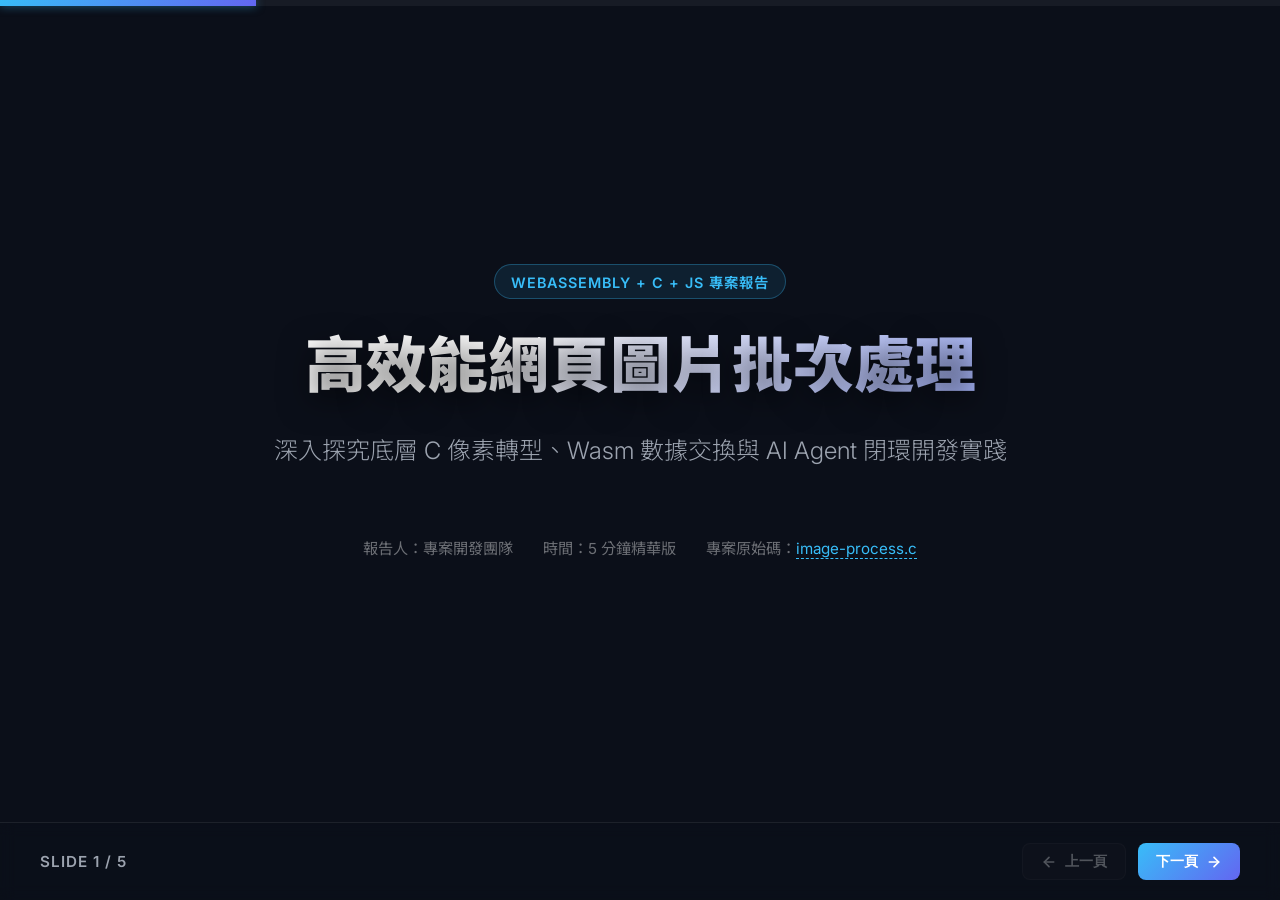
<file: docs/presentation/slides.html>
<!DOCTYPE html>
<html lang="zh-TW">
<head>
    <meta charset="UTF-8">
    <meta name="viewport" content="width=device-width, initial-scale=1.0">
    <title>WebAssembly 圖片批次處理簡報</title>
    <!-- 引入高質感字型與圖示 -->
    <link href="https://fonts.googleapis.com/css2?family=Inter:wght@300;400;600;800&family=JetBrains+Mono:wght@400;700&family=Noto+Sans+TC:wght@300;400;700;900&display=swap" rel="stylesheet">
    <style>
        :root {
            --bg-color: #0b0f19;
            --card-bg: rgba(17, 24, 39, 0.7);
            --border-color: rgba(255, 255, 255, 0.08);
            --primary: #38bdf8;
            --primary-gradient: linear-gradient(135deg, #38bdf8 0%, #6366f1 100%);
            --accent-green: #34d399;
            --accent-orange: #fb923c;
            --text-main: #f3f4f6;
            --text-muted: #9ca3af;
            --code-bg: #0d1117;
        }

        * {
            box-sizing: border-box;
            margin: 0;
            padding: 0;
        }

        body {
            font-family: 'Inter', 'Noto Sans TC', sans-serif;
            background-color: var(--bg-color);
            color: var(--text-main);
            overflow: hidden;
            height: 100vh;
            display: flex;
            flex-direction: column;
            justify-content: space-between;
        }

        /* 頂部進度條 */
        .progress-bar-container {
            width: 100%;
            height: 6px;
            background: rgba(255, 255, 255, 0.05);
            position: absolute;
            top: 0;
            left: 0;
            z-index: 10;
        }

        .progress-bar {
            height: 100%;
            background: var(--primary-gradient);
            width: 0%;
            transition: width 0.4s cubic-bezier(0.25, 1, 0.5, 1);
            box-shadow: 0 0 10px rgba(56, 189, 248, 0.5);
        }

        /* 投影片容器 */
        .slides-container {
            flex-grow: 1;
            position: relative;
            width: 100%;
            height: 100%;
        }

        .slide {
            position: absolute;
            top: 0;
            left: 0;
            width: 100%;
            height: 100%;
            opacity: 0;
            visibility: hidden;
            transform: scale(0.96) translateY(10px);
            transition: opacity 0.6s cubic-bezier(0.25, 1, 0.5, 1), 
                        transform 0.6s cubic-bezier(0.25, 1, 0.5, 1),
                        visibility 0.6s;
            display: flex;
            justify-content: center;
            align-items: center;
            padding: 60px 80px;
            z-index: 1;
        }

        .slide.active {
            opacity: 1;
            visibility: visible;
            transform: scale(1) translateY(0);
            z-index: 2;
        }

        /* 內容佈局 */
        .slide-content {
            max-width: 1200px;
            width: 100%;
            height: 100%;
            display: grid;
            grid-template-rows: auto 1fr;
            gap: 20px;
        }

        /* 投影片標題 */
        h1.slide-title {
            font-size: 2.2rem;
            font-weight: 800;
            background: var(--primary-gradient);
            -webkit-background-clip: text;
            -webkit-text-fill-color: transparent;
            border-bottom: 2px solid var(--border-color);
            padding-bottom: 15px;
            display: flex;
            align-items: center;
            gap: 15px;
        }

        h1.slide-title::before {
            content: '';
            display: inline-block;
            width: 8px;
            height: 32px;
            background: var(--primary-gradient);
            border-radius: 4px;
        }

        /* 第一頁的主標題樣式 */
        .cover-layout {
            display: flex;
            flex-direction: column;
            justify-content: center;
            align-items: center;
            text-align: center;
            height: 100%;
            gap: 30px;
        }

        .cover-badge {
            background: rgba(56, 189, 248, 0.1);
            border: 1px solid rgba(56, 189, 248, 0.3);
            color: var(--primary);
            padding: 6px 16px;
            border-radius: 9999px;
            font-size: 0.9rem;
            font-weight: 600;
            letter-spacing: 1px;
            text-transform: uppercase;
            animation: pulse 2s infinite;
        }

        @keyframes pulse {
            0% { box-shadow: 0 0 0 0 rgba(56, 189, 248, 0.4); }
            70% { box-shadow: 0 0 0 8px rgba(56, 189, 248, 0); }
            100% { box-shadow: 0 0 0 0 rgba(56, 189, 248, 0); }
        }

        .cover-title {
            font-size: 3.8rem;
            font-weight: 900;
            line-height: 1.2;
            background: linear-gradient(135deg, #ffffff 30%, #a5b4fc 100%);
            -webkit-background-clip: text;
            -webkit-text-fill-color: transparent;
            text-shadow: 0 10px 30px rgba(0,0,0,0.5);
        }

        .cover-subtitle {
            font-size: 1.5rem;
            color: var(--text-muted);
            font-weight: 300;
            max-width: 800px;
        }

        .cover-meta {
            margin-top: 40px;
            font-size: 0.95rem;
            color: rgba(255, 255, 255, 0.4);
            display: flex;
            gap: 30px;
        }

        /* 雙欄或網格佈局 */
        .grid-2col {
            display: grid;
            grid-template-columns: 1fr 1fr;
            gap: 40px;
            align-items: center;
        }

        .grid-content {
            display: flex;
            flex-direction: column;
            gap: 20px;
        }

        /* 精美卡片與毛玻璃 */
        .glass-card {
            background: var(--card-bg);
            border: 1px solid var(--border-color);
            border-radius: 16px;
            padding: 24px;
            box-shadow: 0 10px 30px rgba(0, 0, 0, 0.3);
            backdrop-filter: blur(12px);
            -webkit-backdrop-filter: blur(12px);
        }

        .glass-card.highlight {
            border-left: 4px solid var(--primary);
        }

        .glass-card.danger {
            border-left: 4px solid var(--accent-orange);
            background: rgba(251, 146, 60, 0.05);
        }

        /* 清單樣式 */
        ul.slide-list {
            list-style: none;
        }

        ul.slide-list li {
            position: relative;
            padding-left: 28px;
            margin-bottom: 16px;
            font-size: 1.15rem;
            line-height: 1.6;
            color: #d1d5db;
        }

        ul.slide-list li strong {
            color: #ffffff;
        }

        ul.slide-list li::before {
            content: "✦";
            position: absolute;
            left: 0;
            color: var(--primary);
            font-weight: bold;
        }

        /* 程式碼區塊 */
        pre.code-block {
            background-color: var(--code-bg);
            border: 1px solid var(--border-color);
            border-radius: 12px;
            padding: 20px;
            font-family: 'JetBrains Mono', monospace;
            font-size: 0.95rem;
            overflow-x: auto;
            color: #e2e8f0;
            line-height: 1.5;
            box-shadow: inset 0 2px 8px rgba(0,0,0,0.8);
        }

        .keyword { color: #f472b6; }
        .type { color: #38bdf8; }
        .function { color: #fb7185; }
        .comment { color: #6b7280; font-style: italic; }
        .string { color: #34d399; }
        .number { color: #fb923c; }

        /* 流程或對比展示區 */
        .concept-map {
            display: flex;
            flex-direction: column;
            gap: 15px;
        }

        .step-box {
            display: flex;
            align-items: center;
            gap: 15px;
            background: rgba(255, 255, 255, 0.02);
            border: 1px dashed rgba(255, 255, 255, 0.1);
            padding: 15px 20px;
            border-radius: 10px;
            transition: all 0.3s;
        }

        .step-box:hover {
            background: rgba(56, 189, 248, 0.03);
            border-color: rgba(56, 189, 248, 0.3);
            transform: translateX(5px);
        }

        .step-num {
            background: var(--primary-gradient);
            color: #ffffff;
            font-weight: bold;
            width: 28px;
            height: 28px;
            border-radius: 50%;
            display: flex;
            align-items: center;
            justify-content: center;
            font-size: 0.9rem;
            flex-shrink: 0;
        }

        /* 記憶體排布網格 */
        .memory-grid {
            display: grid;
            grid-template-columns: repeat(8, 1fr);
            gap: 6px;
            margin-top: 15px;
        }

        .memory-cell {
            background: rgba(255, 255, 255, 0.04);
            border: 1px solid rgba(255, 255, 255, 0.1);
            padding: 10px 5px;
            text-align: center;
            font-size: 0.8rem;
            font-family: 'JetBrains Mono', monospace;
            border-radius: 6px;
        }

        .memory-cell.r { border-color: rgba(239, 68, 68, 0.5); background: rgba(239, 68, 68, 0.1); color: #f87171; }
        .memory-cell.g { border-color: rgba(34, 197, 94, 0.5); background: rgba(34, 197, 94, 0.1); color: #4ade80; }
        .memory-cell.b { border-color: rgba(59, 130, 246, 0.5); background: rgba(59, 130, 246, 0.1); color: #60a5fa; }
        .memory-cell.a { border-color: rgba(156, 163, 175, 0.5); background: rgba(156, 163, 175, 0.1); color: #d1d5db; }

        .memory-label {
            grid-column: span 4;
            text-align: center;
            font-size: 0.9rem;
            font-weight: 600;
            padding: 4px;
            background: rgba(56, 189, 248, 0.1);
            color: var(--primary);
            border-radius: 4px;
            margin-bottom: 4px;
        }

        /* 控制列 */
        .controls {
            padding: 20px 40px;
            display: flex;
            justify-content: space-between;
            align-items: center;
            background: rgba(11, 15, 25, 0.8);
            border-top: 1px solid var(--border-color);
            backdrop-filter: blur(8px);
            z-index: 10;
        }

        .slide-counter {
            font-size: 0.95rem;
            color: var(--text-muted);
            font-weight: 600;
            letter-spacing: 1px;
        }

        .btn-group {
            display: flex;
            gap: 12px;
        }

        button.control-btn {
            background: rgba(255, 255, 255, 0.05);
            border: 1px solid var(--border-color);
            color: var(--text-main);
            padding: 8px 18px;
            border-radius: 8px;
            cursor: pointer;
            font-weight: 600;
            font-size: 0.9rem;
            transition: all 0.2s;
            display: flex;
            align-items: center;
            gap: 8px;
        }

        button.control-btn:hover:not(:disabled) {
            background: rgba(255, 255, 255, 0.1);
            border-color: rgba(255, 255, 255, 0.2);
            color: #ffffff;
            transform: translateY(-1px);
        }

        button.control-btn:disabled {
            opacity: 0.3;
            cursor: not-allowed;
        }

        button.control-btn.primary {
            background: var(--primary-gradient);
            border: none;
            color: #ffffff;
        }

        button.control-btn.primary:hover {
            box-shadow: 0 4px 15px rgba(99, 102, 241, 0.4);
        }

        /* 檔案連結樣式 */
        .file-link {
            color: var(--primary);
            text-decoration: none;
            border-bottom: 1px dashed var(--primary);
            transition: all 0.2s;
        }
        .file-link:hover {
            color: #ffffff;
            border-bottom-style: solid;
        }
    </style>
</head>
<body>

    <!-- 頂部進度條 -->
    <div class="progress-bar-container">
        <div class="progress-bar" id="progressBar"></div>
    </div>

    <!-- 投影片容器 -->
    <div class="slides-container" id="slidesContainer">

        <!-- Slide 1: 封面 -->
        <section class="slide active">
            <div class="cover-layout">
                <span class="cover-badge">WebAssembly + C + JS 專案報告</span>
                <h1 class="cover-title">高效能網頁圖片批次處理</h1>
                <p class="cover-subtitle">深入探究底層 C 像素轉型、Wasm 數據交換與 AI Agent 閉環開發實踐</p>
                <div class="cover-meta">
                    <span>報告人：專案開發團隊</span>
                    <span>時間：5 分鐘精華版</span>
                    <span>專案原始碼：<a href="../../image-process.c" class="file-link">image-process.c</a></span>
                </div>
            </div>
        </section>

        <!-- Slide 2: C 側技術 -->
        <section class="slide">
            <div class="slide-content">
                <h1 class="slide-title">C 側底層：`uint8_t` 到 `Pixel` 轉型原理</h1>
                <div class="grid-2col">
                    <div class="grid-content">
                        <div class="glass-card highlight">
                            <h3 style="margin-bottom: 10px; color: #ffffff;">記憶體佈局的契合</h3>
                            <ul class="slide-list">
                                <li><strong>連續一維陣列</strong>：HTML5 Canvas 輸出的像素是 <code>[R,G,B,A, R,G,B,A, ...]</code>，資料型態為 uint8。</li>
                                <li><strong>零 Padding 結構體</strong>：在 C 中定義 <code>Pixel</code> 包含四個 <code>uint8_t</code>，總大小精確為 4 bytes。編譯器不會在此結構中插入任何填充空間。</li>
                                <li><strong>指標算術 (Pointer Arithmetic)</strong>：強轉型 <code>Pixel* img = (Pixel*)ptr;</code> 後，<code>img[i]</code> 會自動以 4 bytes 為單位進行偏移，達到直觀、安全的快速像素操作。</li>
                            </ul>
                        </div>
                    </div>
                    <div class="grid-content">
                        <pre class="code-block"><span class="comment">// 像素結構體與應用範例</span>
<span class="keyword">typedef struct</span> {
    <span class="type">uint8_t</span> r;
    <span class="type">uint8_t</span> g;
    <span class="type">uint8_t</span> b;
    <span class="type">uint8_t</span> a;
} <span class="type">Pixel</span>;

<span class="keyword">void</span> <span class="function">applyGrayscale</span>(<span class="type">uint8_t</span>* img_ptr, <span class="type">int</span> w, <span class="type">int</span> h) {
    <span class="type">Pixel</span>* img = (<span class="type">Pixel</span>*)img_ptr; <span class="comment">// 強轉型！</span>
    <span class="type">int</span> total = w * h;
    <span class="keyword">for</span> (<span class="type">int</span> i = <span class="number">0</span>; i < total; i++) {
        <span class="type">uint32_t</span> gray = (img[i].r * <span class="number">77</span> + ...) >> <span class="number">8</span>;
        img[i].r = img[i].g = img[i].b = gray;
    }
}</pre>
                        <!-- 記憶體視覺化 -->
                        <div class="memory-label">記憶體中的排布與對齊方式 (4-Byte 對齊)</div>
                        <div class="memory-grid">
                            <div class="memory-cell r">R (0)</div>
                            <div class="memory-cell g">G (1)</div>
                            <div class="memory-cell b">B (2)</div>
                            <div class="memory-cell a">A (3)</div>
                            <div class="memory-cell r">R (4)</div>
                            <div class="memory-cell g">G (5)</div>
                            <div class="memory-cell b">B (6)</div>
                            <div class="memory-cell a">A (7)</div>
                        </div>
                    </div>
                </div>
            </div>
        </section>

        <!-- Slide 3: WebAssembly 數據交換 -->
        <section class="slide">
            <div class="slide-content">
                <h1 class="slide-title">WebAssembly 與 JS 的數據傳遞橋梁</h1>
                <div class="grid-2col">
                    <div class="grid-content">
                        <div class="glass-card">
                            <h3 style="color: var(--primary); margin-bottom: 10px;">線性記憶體模型 (Linear Memory)</h3>
                            <p style="line-height: 1.6; color: #d1d5db; margin-bottom: 15px;">
                                Wasm 與 JS 無法直接互傳物件，數據的交換必須透過一塊被雙方共享的巨大記憶體緩衝區（ArrayBuffer）來進行。
                            </p>
                            <ul class="slide-list">
                                <li><strong>HEAPU8 視圖</strong>：JS 透過 <code>wasmModule.HEAPU8</code> 存取該記憶體。</li>
                                <li><strong>指針的本質</strong>：在 JS 中，C 傳回的指針僅僅是一個代表記憶體偏移量 (Offset) 的<strong>整數 (Number)</strong>。</li>
                            </ul>
                        </div>
                    </div>
                    <div class="grid-content">
                        <div class="concept-map">
                            <div class="step-box">
                                <div class="step-num">1</div>
                                <div><strong>分配</strong>: JS 呼叫 <code>_allocMemory(size)</code> 在 Wasm 堆疊上取得空間位址。</div>
                            </div>
                            <div class="step-box">
                                <div class="step-num">2</div>
                                <div><strong>寫入</strong>: JS 使用 <code>HEAPU8.set(canvasPixels, srcPtr)</code> 拷貝像素資料。</div>
                            </div>
                            <div class="step-box">
                                <div class="step-num">3</div>
                                <div><strong>執行</strong>: 呼叫 C 導出的 Wasm 函數（如 <code>_cropImage</code>、<code>_rotateImage</code>）。</div>
                            </div>
                            <div class="step-box">
                                <div class="step-num">4</div>
                                <div><strong>讀取</strong>: JS 藉由 <code>HEAPU8.subarray(dstPtr, dstPtr + dstSize)</code> 取得處理結果。</div>
                            </div>
                        </div>
                    </div>
                </div>
            </div>
        </section>

        <!-- Slide 4: 關鍵工程實踐 -->
        <section class="slide">
            <div class="slide-content">
                <h1 class="slide-title">工程挑戰：手動記憶體管理與零拷貝讀取</h1>
                <div class="grid-2col">
                    <div class="grid-content">
                        <pre class="code-block" style="font-size: 0.85rem;"><span class="comment">// 批次處理的安全生命週期設計</span>
<span class="keyword">let</span> srcPtr = <span class="keyword">null</span>;
<span class="keyword">let</span> dstPtr = <span class="keyword">null</span>;
<span class="keyword">try</span> {
    srcPtr = wasmModule.<span class="function">_allocMemory</span>(srcSize);
    wasmModule.HEAPU8.<span class="function">set</span>(pixels, srcPtr);
    
    <span class="comment">// 執行運算...</span>
    
    <span class="comment">// 零拷貝(Zero-copy)讀取：subarray 僅映射不拷貝</span>
    result = wasmModule.HEAPU8.<span class="function">subarray</span>(dstPtr, dstPtr + dstSize);
} <span class="keyword">finally</span> {
    <span class="comment">// 核心防禦：確保釋放 Wasm 記憶體，防止洩漏崩潰！</span>
    <span class="keyword">if</span> (srcPtr) wasmModule.<span class="function">_freeMemory</span>(srcPtr);
    <span class="keyword">if</span> (dstPtr) wasmModule.<span class="function">_freeMemory</span>(dstPtr);
}</pre>
                    </div>
                    <div class="grid-content">
                        <div class="glass-card danger">
                            <h3 style="color: var(--accent-orange); margin-bottom: 10px;">⚠️ 批次處理的「防溢出」重點</h3>
                            <p style="line-height: 1.6; color: #d1d5db; margin-bottom: 12px;">
                                <strong>記憶體洩漏風險</strong>：Wasm 分配的記憶體不受 JS 垃圾回收 (GC) 的控管。在批次處理數十或數百張大圖時，如果有一張圖處理完沒有調用 <code>_freeMemory</code>，記憶體用量將會線性暴增，直接導致瀏覽器頁面閃退崩潰。
                            </p>
                            <p style="line-height: 1.6; color: #d1d5db;">
                                <strong>Wasm 邊界零拷貝</strong>：<code>HEAPU8.subarray()</code> 僅在現有 ArrayBuffer 上建立視圖而不進行資料拷貝，實現了 Wasm 到 JS 邊界的零拷貝讀取。但在畫回 Canvas 時，因 <code>ImageData</code> 要求的 <code>Uint8ClampedArray</code> 型別限制，且為防範 Wasm 記憶體增長（Memory Growth）導致引用失效，JS 仍須執行一次深拷貝。
                            </p>
                        </div>
                    </div>
                </div>
            </div>
        </section>

        <!-- Slide 5: AI Agent 開發新範式 -->
        <section class="slide">
            <div class="slide-content">
                <h1 class="slide-title">AI Agent 開發範式：自動化閉環測試實踐</h1>
                <div class="grid-2col">
                    <div class="grid-content">
                        <div class="glass-card highlight">
                            <h3 style="color: var(--accent-green); margin-bottom: 10px;">如何有效指揮 AI Agent 實作？</h3>
                            <ul class="slide-list">
                                <li><strong>精確邊界規格</strong>：將 C 側定義為純計算函數；JS 側只處理瀏覽器 API、I/O 與打包，這能讓 AI Agent 對任務的職責一目了然。</li>
                                <li><strong>自主測試工具組</strong>：提供 <code>pnpm dlx serve</code> 讓 Agent 可以自主運行本地伺服器；利用 <code>chrome-devtools-mcp</code> 賦予 Agent 控制瀏覽器與進行行為模擬的能力。</li>
                            </ul>
                        </div>
                    </div>
                    <div class="grid-content">
                        <div class="glass-card" style="background: rgba(16, 185, 129, 0.05); border-color: rgba(16, 185, 129, 0.2);">
                            <h4 style="color: #ffffff; margin-bottom: 8px;">🔄 自動自我修復閉環 (Feedback Loop)</h4>
                            <p style="line-height: 1.6; color: #d1d5db; font-size: 0.95rem;">
                                在開發本專案的過程中，Agent 透過自動化工具開啟 Chrome 模擬操作，上傳測試圖檔並觸發 Wasm 計算。
                            </p>
                            <p style="line-height: 1.6; color: #d1d5db; font-size: 0.95rem; margin-top: 8px;">
                                Agent 自主檢測到 Wasm 控制台的「多張圖片寬高比不一致會導致裁切偏移」問題後，無需人類指示，即刻在 <a href="../../index.js" class="file-link">index.js</a> 中補上了自動計算寬高比、浮點數防呆與出錯提示的防禦邏輯，實現了<strong>「編寫 -> 測試 -> 修正 -> 交付」</strong>的零人工干預閉環開發。
                            </p>
                        </div>
                    </div>
                </div>
            </div>
        </section>

    </div>

    <!-- 控制列 -->
    <div class="controls">
        <div class="slide-counter" id="slideCounter">SLIDE 1 / 5</div>
        <div class="btn-group">
            <button class="control-btn" id="btnPrev" disabled>
                <svg width="16" height="16" viewBox="0 0 24 24" fill="none" stroke="currentColor" stroke-width="2.5" stroke-linecap="round" stroke-linejoin="round"><line x1="19" y1="12" x2="5" y2="12"></line><polyline points="12 19 5 12 12 5"></polyline></svg>
                上一頁
            </button>
            <button class="control-btn primary" id="btnNext">
                下一頁
                <svg width="16" height="16" viewBox="0 0 24 24" fill="none" stroke="currentColor" stroke-width="2.5" stroke-linecap="round" stroke-linejoin="round"><line x1="5" y1="12" x2="19" y2="12"></line><polyline points="12 5 19 12 12 19"></polyline></svg>
            </button>
        </div>
    </div>

    <script>
        const slides = document.querySelectorAll('.slide');
        const btnPrev = document.getElementById('btnPrev');
        const btnNext = document.getElementById('btnNext');
        const slideCounter = document.getElementById('slideCounter');
        const progressBar = document.getElementById('progressBar');
        
        let currentSlideIndex = 0;
        const totalSlides = slides.length;

        function updateSlides() {
            slides.forEach((slide, index) => {
                if (index === currentSlideIndex) {
                    slide.classList.add('active');
                } else {
                    slide.classList.remove('active');
                }
            });

            // 更新控制按鈕狀態
            btnPrev.disabled = currentSlideIndex === 0;
            if (currentSlideIndex === totalSlides - 1) {
                btnNext.innerHTML = `結束簡報 <svg width="16" height="16" viewBox="0 0 24 24" fill="none" stroke="currentColor" stroke-width="2.5" stroke-linecap="round" stroke-linejoin="round"><polyline points="20 6 9 17 4 12"></polyline></svg>`;
            } else {
                btnNext.innerHTML = `下一頁 <svg width="16" height="16" viewBox="0 0 24 24" fill="none" stroke="currentColor" stroke-width="2.5" stroke-linecap="round" stroke-linejoin="round"><line x1="5" y1="12" x2="19" y2="12"></line><polyline points="12 5 19 12 12 19"></polyline></svg>`;
            }

            // 更新計數器與進度條
            slideCounter.textContent = `SLIDE ${currentSlideIndex + 1} / ${totalSlides}`;
            const progress = ((currentSlideIndex + 1) / totalSlides) * 100;
            progressBar.style.width = `${progress}%`;
        }

        function nextSlide() {
            if (currentSlideIndex < totalSlides - 1) {
                currentSlideIndex++;
                updateSlides();
            }
        }

        function prevSlide() {
            if (currentSlideIndex > 0) {
                currentSlideIndex--;
                updateSlides();
            }
        }

        // 按鈕點擊事件
        btnPrev.addEventListener('click', prevSlide);
        btnNext.addEventListener('click', () => {
            if (currentSlideIndex === totalSlides - 1) {
                alert('簡報已播放完畢！您可以按 F11 進入瀏覽器全螢幕模式，或者使用 Ctrl+P 列印此投影片為 PDF 檔案。');
            } else {
                nextSlide();
            }
        });

        // 鍵盤控制支援
        document.addEventListener('keydown', (e) => {
            if (e.key === 'ArrowRight' || e.key === ' ' || e.key === 'PageDown') {
                e.preventDefault();
                nextSlide();
            } else if (e.key === 'ArrowLeft' || e.key === 'PageUp') {
                e.preventDefault();
                prevSlide();
            }
        });

        // 初始化
        updateSlides();
    </script>
</body>
</html>
</file>
